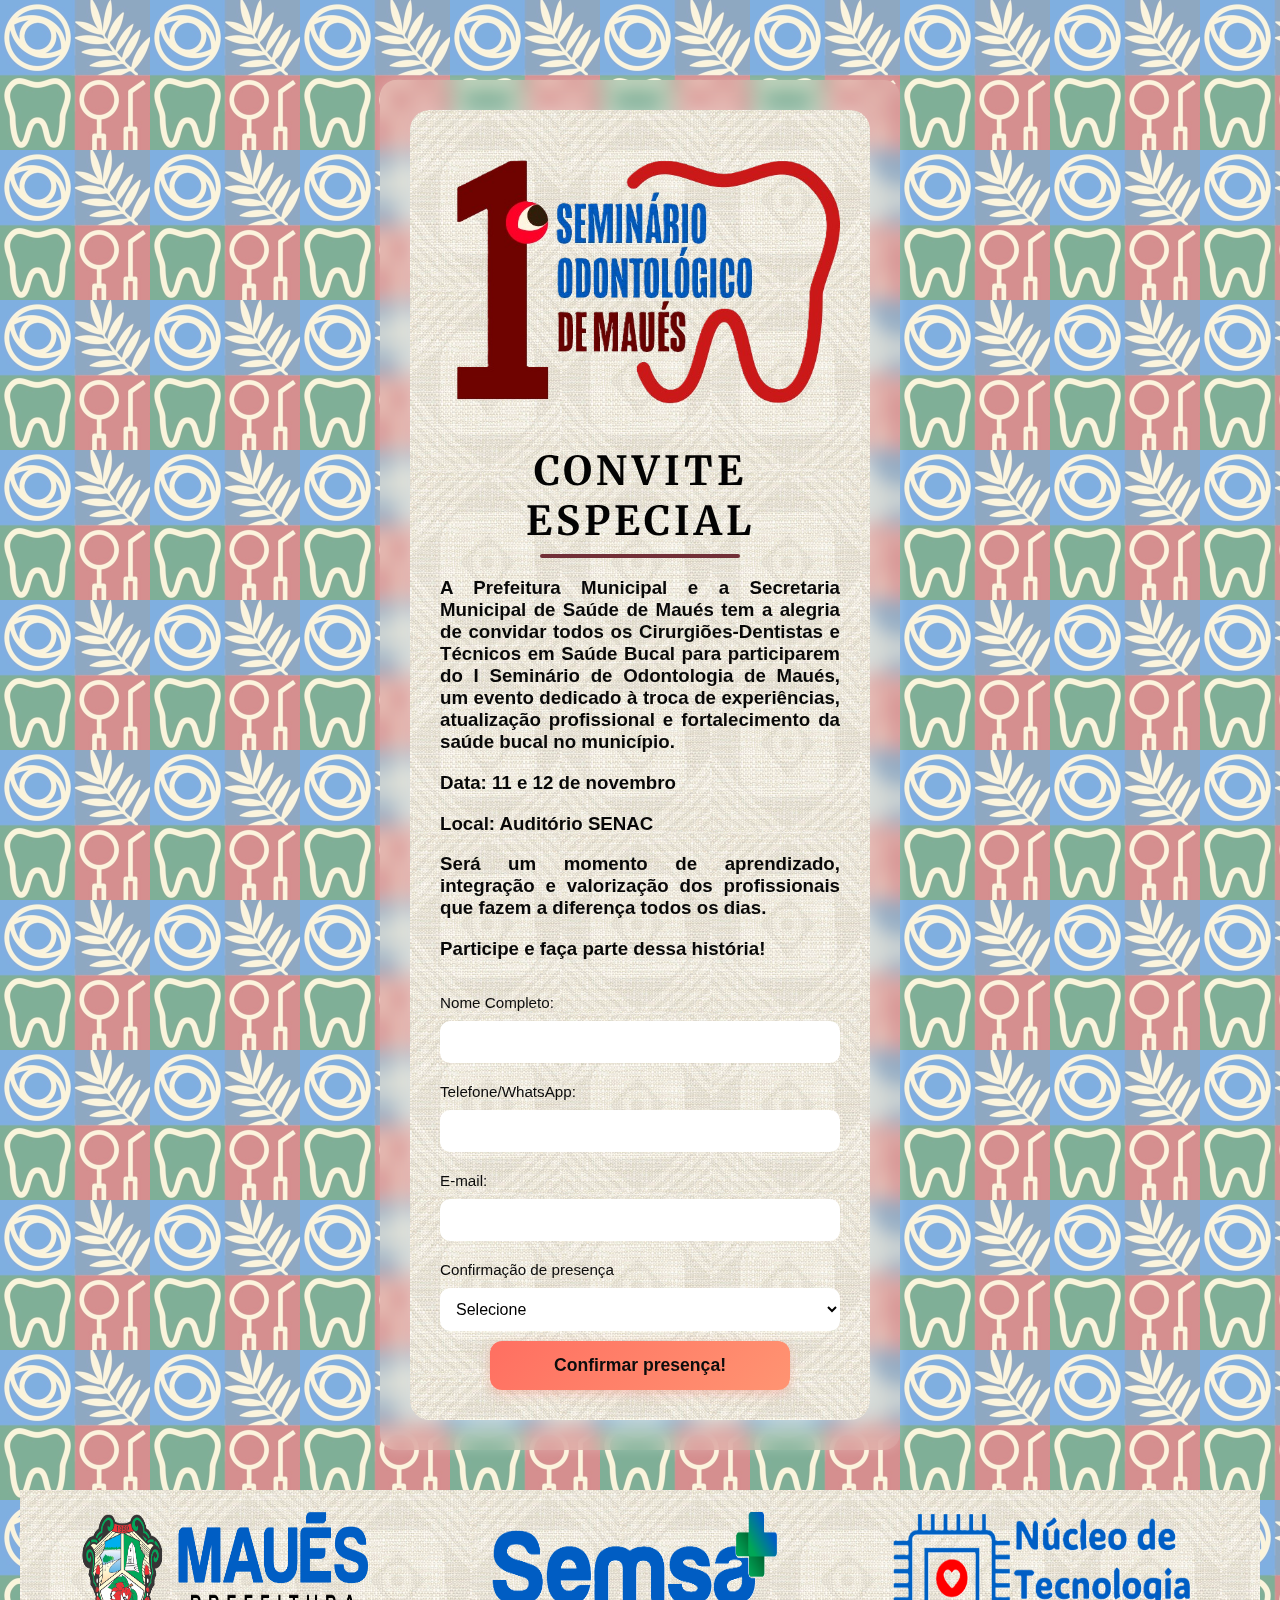
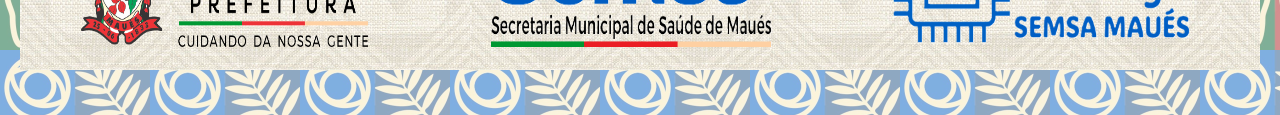
<file: index.html>
<!DOCTYPE html>
<html lang="pt-BR">

<head>
  <meta charset="UTF-8" />
  <meta name="viewport" content="width=device-width, initial-scale=1.0" />
  <title>1º Seminário de Odontologia de Maués</title>
  <link href="https://fonts.googleapis.com/css2?family=Merriweather:wght@600;700&display=swap" rel="stylesheet" />
  <link rel="stylesheet" href="style.css" />
  <link rel="stylesheet" href="mobile.css"/>

</head>

<body>
 
  <div class="form-wrapper">

    <div class="form-box">

      <div class="container">

        <img src="assets/logo.png" alt="logo" class="imagem-logo">
        
        <h1>Convite Especial</h1>
        <h3>A Prefeitura Municipal e a Secretaria Municipal de Saúde de Maués tem a alegria de convidar todos os Cirurgiões-Dentistas e Técnicos em Saúde Bucal para participarem do I Seminário de Odontologia de Maués, um evento dedicado à troca de experiências, atualização profissional e fortalecimento da saúde bucal no município.</h3>
        <h3>Data: 11 e 12 de novembro </h3>
        <h3>Local: Auditório SENAC </h3>
        <h3>Será um momento de aprendizado, integração e valorização dos profissionais que fazem a diferença todos os dias.</h3>
        <h3>Participe e faça parte dessa história!</h3>
        <form id="formulario">
        <label>Nome Completo:</label>
        <input type="text" name="nome" required />

        <label>Telefone/WhatsApp:</label>
        <input type="tel" name="telefone" required />

        <label>E-mail:</label>
        <input type="email" name="email" required />

        <label>Confirmação de presença</label>
        <select name="presenca" required>
          <option value="">Selecione</option>
          <option value="Sim">Sim</option>
          <option value="Não">Não</option>
        </select>

        <button type="submit">Confirmar presença!</button>
        </form>

        <div class="success-message" id="mensagem"></div>
      </div>
    </div>

  </div>

  <script src="script.js"></script>
  <script src="script-background.js"></script>

</body>

<!-- RODAPÉ -->
    <footer class="footer">
        <div class="div-prefeitura">
          <img class="prefeitura" src="assets/Logos/prefeitura.png" alt="prefeitura">
        </div>

        <div class="div-semsa">
          <img class="semsa" src="assets/Logos/semsa.png" alt="semsa">
        </div>

        <div class="div-nucleoti">
          <img class="nucleoti" src="assets/Logos/nucleo.png" alt="nucleoti">
        </div>
    </footer>
</html>
</file>
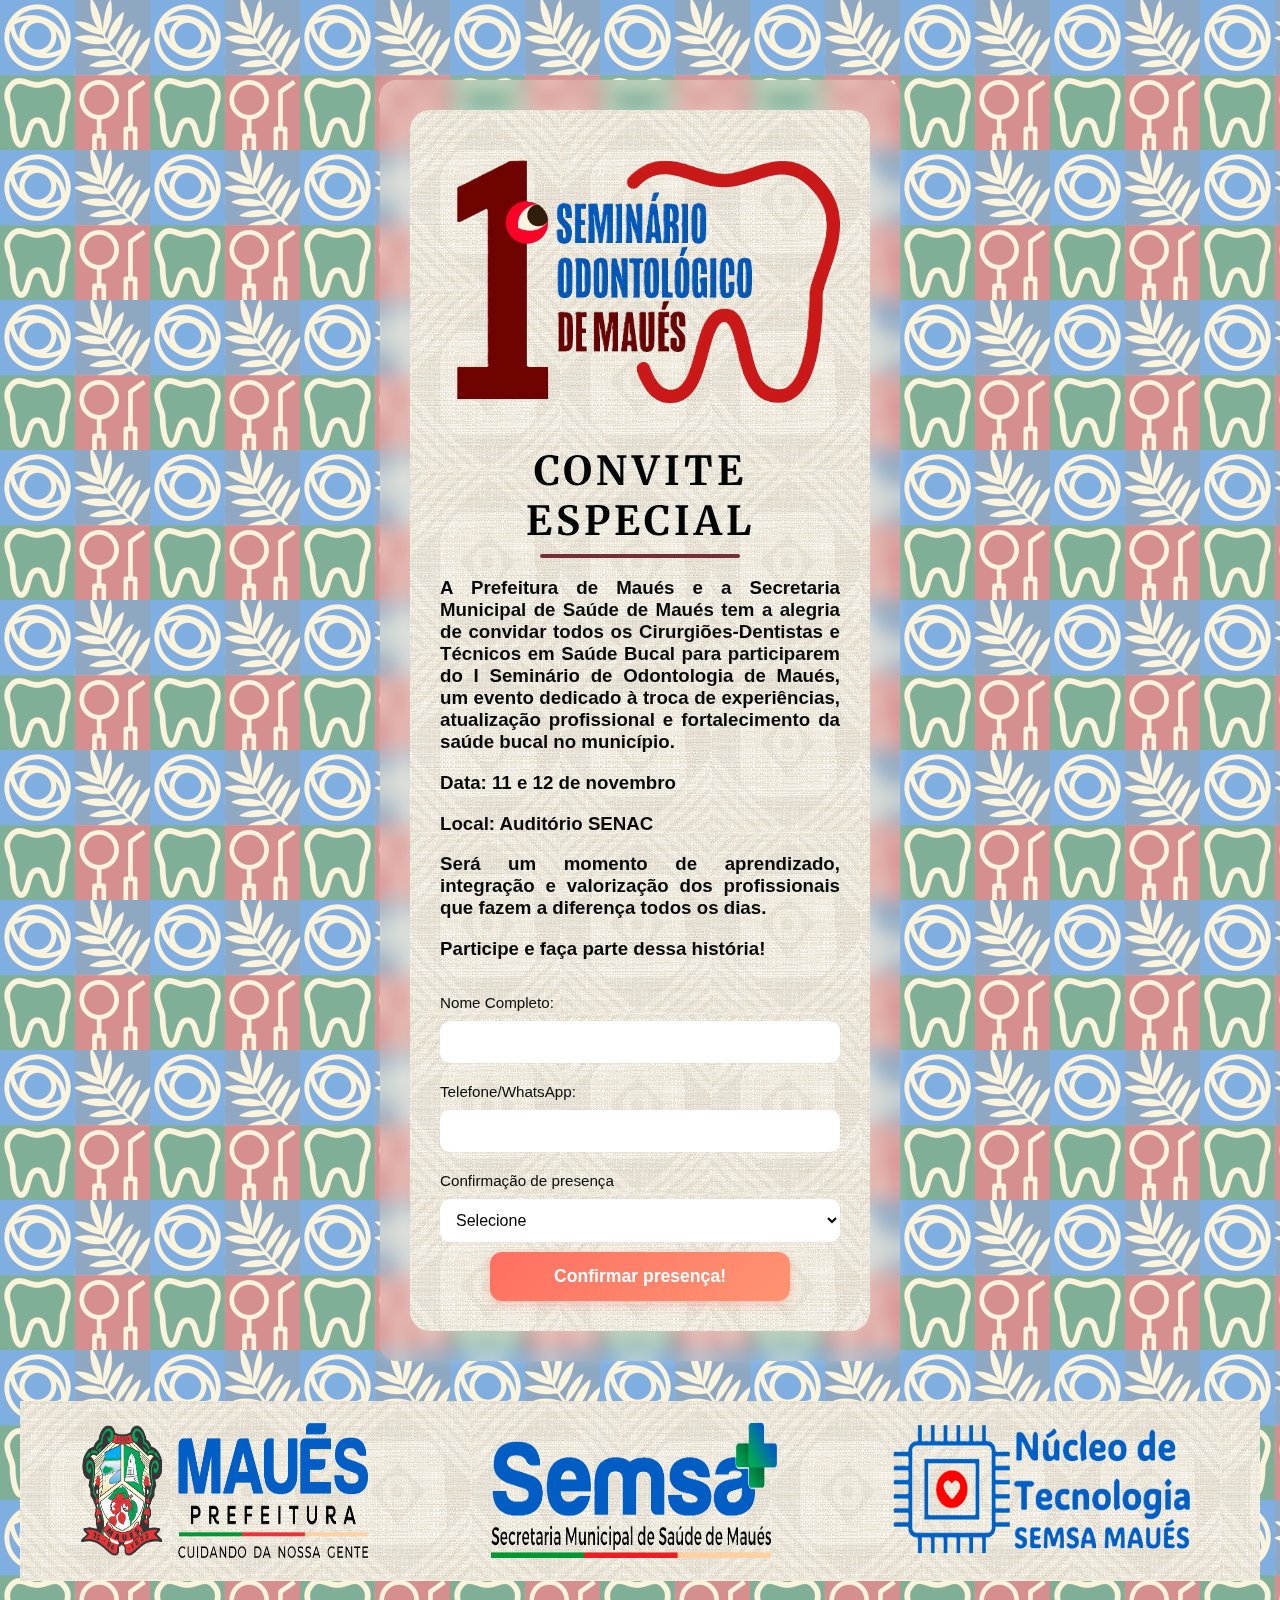
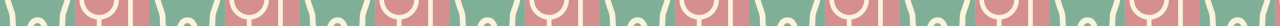
<file: Convite-Seminario-Odontologia/index.html>
<!DOCTYPE html>
<html lang="pt-BR">

<head>
  <meta charset="UTF-8" />
  <meta name="viewport" content="width=device-width, initial-scale=1.0" />
  <title>1º Seminário de Odontologia de Maués</title>
  <link href="https://fonts.googleapis.com/css2?family=Merriweather:wght@600;700&display=swap" rel="stylesheet" />
  <link rel="stylesheet" href="style.css" />

</head>

<body>
 
  <div class="form-wrapper">

    <div class="form-box">

      <div class="container">

        <img src="assets/logo.png" alt="logo" class="imagem-logo">
        
        <h1>Convite Especial</h1>
        <h3>A Prefeitura de Maués e a Secretaria Municipal de Saúde de Maués tem a alegria de convidar todos os Cirurgiões-Dentistas e Técnicos em Saúde Bucal para participarem do I Seminário de Odontologia de Maués, um evento dedicado à troca de experiências, atualização profissional e fortalecimento da saúde bucal no município.</h3>
        <h3>Data: 11 e 12 de novembro </h3>
        <h3>Local: Auditório SENAC </h3>
        <h3>Será um momento de aprendizado, integração e valorização dos profissionais que fazem a diferença todos os dias.</h3>
        <h3>Participe e faça parte dessa história!</h3>
        <form id="formulario">
          <label>Nome Completo:</label>
          <input type="text" name="nome" required />

          <label>Telefone/WhatsApp:</label>
          <input type="tel" name="telefone" required />

          <label>Confirmação de presença</label>
          <select name="presenca" required>
            <option value="">Selecione</option>
            <option value="Sim">Sim</option>
            <option value="Não">Não</option>
          </select>

          <button type="submit">Confirmar presença!</button>
        </form>

        <div class="success-message" id="mensagem"></div>
      </div>
    </div>

  </div>

  <script src="script.js"></script>
  <script src="script-background.js"></script>

</body>

<!-- RODAPÉ -->
    <footer class="footer">
        <div class="div-prefeitura">
          <img class="prefeitura" src="assets/Logos/prefeitura.png" alt="prefeitura">
        </div>

        <div class="div-semsa">
          <img class="semsa" src="assets/Logos/semsa.png" alt="semsa">
        </div>

        <div class="div-nucleoti">
          <img class="nucleoti" src="assets/Logos/nucleo.png" alt="nucleoti">
        </div>
    </footer>


</html>
</file>
<file: style.css>
html,
    body {
       /* height: 100%;*/
        margin: 0;
        padding: 0;
    }

    /* Fundo com estrelas animadas */
    body {
        display: flex;
        justify-content: center;
        align-items: center;
        background: radial-gradient(ellipse at bottom, #0d1a3a 0%, #000000 100%);
        background-image: url(assets/background.png);
        background-repeat: repeat; 
        font-family: 'Segoe UI', sans-serif;
        perspective: 1000px;
        color: white;
        /*overflow-x: hidden;*/
        /* Impede rolagem lateral */
        overflow-y: auto;
        /* Permite rolagem vertical */
        min-height: 100vh;
        /* overflow-y: auto;*/
        position: relative;
        flex-direction: column;
        padding: 40px 20px;

    }

   
    /* Caixa do formulário */
    .container {
        background-image: url(assets/backdrop.png);
        background-repeat: repeat;
        border-radius: 20px;
        padding: 30px;
        width: 100vw;
        max-width: 400px;
        width: 100%;
        backdrop-filter: blur(8px);
        box-shadow: 0 0 20px #fff4;
        z-index: 1;
        margin: auto;
        /* <- isso aqui centraliza certinho dentro do flex */
    }

    h1 {
        font-family: 'Merriweather', serif;
        font-weight: 700;
        font-size: 2.5rem;
        color: #030303;
        /* lilás mais escuro */
        text-align: center;
        letter-spacing: 4px;
        margin-bottom: 10px;
        text-transform: uppercase;
        /* Uma linha fina abaixo para dar destaque */
        position: relative;
        padding-bottom: 12px;
        max-width: max-content;
        margin-left: auto;
        margin-right: auto;
    }

    h1::after {
        content: "";
        position: absolute;
        width: 50%;
        height: 4px;
        color: #0a0a0a;
        background-color: #722F37;
        /* lilás complementar */
        left: 25%;
        bottom: 0;
        border-radius: 2px;
    }

    h2 {
        font-family: 'Playfair Display', serif;
        font-weight: 600;
        font-size: 1rem;
        text-align: center;
        letter-spacing: 2px;
        text-transform: capitalize;
        position: relative;
        padding-bottom: 8px;
        color: #030303;
        /* lilás elegante */
        max-width: max-content;
        margin: 0 auto 30px auto;
    }

    h2::after {
        content: "";
        position: absolute;
        width: 40%;
        height: 3px;
        background-color: #722F37;
        /* linha discreta lilás */
        left: 30%;
        bottom: 0;
        border-radius: 2px;
    }

    label {
        display: block;
        margin-top: 15px;
        font-weight: bold;
    }

    input,
    select,
    textarea,
    button {
        width: 100%;
        padding: 10px;
        margin-top: 5px;
        border-radius: 8px;
        border: none;
        font-size: 1em;
    }

    input,
    select,
    textarea {
        background: #fff;
        color: #000;
    }

    button {
        background: #ff6f61;
        color: white;
        cursor: pointer;
        transition: background 0.3s;
        font-weight: bold;
    }

    button:hover {
        background: #e85c50;
    }

    .success-message {
        text-align: center;
        margin-top: 20px;
        font-weight: bold;
        display: none;
    }

    .success-message.success {
        color: #04fc04;
    }

    .success-message.error {
        color: #ff6f61;
    }

    /* Spinner pequeno dentro do botão */
    .spinner {
        border: 3px solid rgba(255, 255, 255, 0.3);
        border-top: 3px solid white;
        border-radius: 50%;
        width: 16px;
        height: 16px;
        animation: spin 1s linear infinite;
        display: inline-block;
        vertical-align: middle;
        margin-left: 8px;
    }

    @keyframes spin {
        to {
            transform: rotate(360deg);
        }
    }

    /* Estilo do botão desabilitado */
    button:disabled {
        background: #aaa;
        cursor: not-allowed;
    }

    form {
        display: flex;
        flex-direction: column;
        gap: 5px;
    }

    label {
        font-size: 0.95rem;
        color: #0c0c0c;
        font-weight: 500;
    }

    input,
    select,
    textarea {
        width: 100%;
        padding: 12px;
        border-radius: 10px;
        border: none;
        background: #fff;
        color: #000;
        font-size: 1rem;
        box-sizing: border-box;
        transition: box-shadow 0.3s, border-color 0.3s;
    }

    input:focus,
    select:focus,
    textarea:focus {
        outline: none;
        border: 2px solid #dfaef1;
        box-shadow: 0 0 6px #dfaef1aa;
    }

    textarea {
        resize: vertical;
        min-height: 70px;
    }

    button {
        align-self: center;
        width: 100%;
        max-width: 300px;
        padding: 14px;
        font-size: 1.1rem;
        font-weight: bold;
        border-radius: 12px;
        background-color: #ff6f61;
        color: rgb(12, 12, 12);
        border: none;
        cursor: pointer;
        transition: background 0.3s, transform 0.2s;
        box-shadow: 0 4px 12px rgba(255, 111, 97, 0.3);
    }

    button:hover {
        background-color: #e85c50;
        transform: scale(1.02);
    }

    button:disabled {
        background: #aaa;
        cursor: not-allowed;
    }

    .success-message {
        text-align: center;
        margin-top: 20px;
        font-size: 1rem;
        font-weight: bold;
    }

    .success-message.success {
        color: #17fa02;
        /* sombra da letra */
        text-shadow: 2px 2px rgb(7, 7, 7);
        /* Borda da letra */
        /* -webkit-text-stroke: 0.3px black; */
    }

    .success-message.error {
        color: #ff6f61;
    }

    @media (max-width: 480px) {
        .container {
            margin: 5px;
            padding: 5px;
        }

        h1 {
            font-size: 2rem;
        }

        h2 {
            font-size: 1rem;
        }
    }

    button {
        background: linear-gradient(135deg, #ff6f61, #ff9472);
        box-shadow: inset 0 0 0 transparent, 0 4px 12px rgba(255, 111, 97, 0.3);
    }


    .form-wrapper {
        display: flex;
        justify-content: center;
        align-items: center;
        gap: 40px;
        padding: 40px;
        flex-wrap: wrap;
    }

    .imagem-logo {
        width: 100%;
        max-width: 450px;
    }

    /* Texto de chamada do Convite */
    .form-box {
        flex: 2;
        background-color: rgba(255, 255, 255, 0.05);
        padding: 30px;
        border-radius: 16px;
        backdrop-filter: blur(10px);
        box-shadow: 0 0 12px rgba(255, 255, 255, 0.2);
        color: rgb(8, 8, 8);
        text-align: justify;
    }


 @media (max-width: 768px) {
        body {
            min-height: 100vh;
            overflow-y: auto !important;
        }

        .form-wrapper {
            display: flex;
            flex-direction: column;
            align-items: center;
            padding: 20px;
            gap: 20px;
            flex-wrap: nowrap;
        }

        .form-box {
            order: 1;
            width: 100%;
            max-width: 400px;
            padding: 20px;
        }

    }

/* Rodapé */
    .footer {
        width: 100%;
        max-height: 20vh;
        background-image: url(assets/backdrop.png);
        background-repeat: repeat; 
        display: grid;
        grid-template-columns: 33% 33% 33%; /* Define os tamanhos de cada subcontainer do principal */
        grid-template-areas: /* Organiza as linhas e colunas (containers) */
        "div-prefeitura div-semsa div-nucleoti";    
        align-items: center;
    }

    .div-prefeitura {
        width: 100%;
        height: 20vh;
        display: flex;
        justify-content: center;
        align-items: center;
    }

    .div-semsa {
        width: 100%;
        height: 20vh;
        display: flex;
        justify-content: center;
        align-items: center;
    }

    .div-nucleoti {
        width: 100%;
        height: 20vh;
        display: flex;
        justify-content: center;
        align-items: center;
    }
    

    .prefeitura {
        height: 15vh;
        width: 70%;
    }
        
     .semsa {
        height: 15vh;
        width: 70%;
    }

    .nucleoti {
        height: 30vh;
        width: 80%;
    }
</file>
<file: mobile.css>
/* MOBILE */
    @media (max-width: 770px) {

        /* Caixa do formulário */
        .container {
            background-image: url(assets/backdrop.png);
            background-repeat: repeat;
            border-radius: 20px;
            padding: 30px;
            width: 100vw;
            max-width: 400px;
            width: 70%;
            backdrop-filter: blur(8px);
            box-shadow: 0 0 20px #fff4;
            z-index: 1;
            margin: auto;
            /* <- isso aqui centraliza certinho dentro do flex */
        }

        /* Rodapé */
        .footer {
            width: 100%;
            max-height: 20vh;
            background-image: url(assets/backdrop.png);
            background-repeat: repeat; 
            display: grid;
            grid-template-columns: 33% 33% 33%; /* Define os tamanhos de cada subcontainer do principal */
            grid-template-areas: /* Organiza as linhas e colunas (containers) */
            "div-prefeitura div-semsa div-nucleoti";    
            align-items: center;
        }

        .prefeitura {
            height: 7vh;
            width: 80%;
        }
            
        .semsa {
            height: 8vh;
            width: 70%;
        }

        .nucleoti {
            height: 17vh;
            width: 80%;
        }
    }

    @media (max-width: 500px) {
        /* Caixa do formulário */
        .container {
            background-image: url(assets/backdrop.png);
            background-repeat: repeat;
            border-radius: 20px;
            padding: 30px;
            width: 100vw;
            max-width: 400px;
            width: 70%;
            backdrop-filter: blur(8px);
            box-shadow: 0 0 20px #fff4;
            z-index: 1;
            margin: auto;
            /* <- isso aqui centraliza certinho dentro do flex */
        }

        /* Rodapé */
        .footer {
            width: 300px;
            max-height: 20vh;
            background-image: url(assets/backdrop.png);
            background-repeat: repeat; 
            display: grid;
            grid-template-columns: 33% 33% 33%; /* Define os tamanhos de cada subcontainer do principal */
            grid-template-areas: /* Organiza as linhas e colunas (containers) */
            "div-prefeitura div-semsa div-nucleoti";    
            align-items: center;
        }
    }

    @media (max-width: 300px) {
         /* Rodapé */
        .footer {
            width: 250px;
            max-height: 20vh;
            background-image: url(assets/backdrop.png);
            background-repeat: repeat; 
            display: grid;
            grid-template-columns: 33% 33% 33%; /* Define os tamanhos de cada subcontainer do principal */
            grid-template-areas: /* Organiza as linhas e colunas (containers) */
            "div-prefeitura div-semsa div-nucleoti";    
            align-items: center;
        }
    }
</file>
<file: Convite-Seminario-Odontologia/style.css>
html,
    body {
       /* height: 100%;*/
        margin: 0;
        padding: 0;
    }

    /* Fundo com estrelas animadas */
    body {
        display: flex;
        justify-content: center;
        align-items: center;
        background: radial-gradient(ellipse at bottom, #0d1a3a 0%, #000000 100%);
        background-image: url(assets/background.png);
        background-repeat: repeat; 
        font-family: 'Segoe UI', sans-serif;
        perspective: 1000px;
        color: white;
        /*overflow-x: hidden;*/
        /* Impede rolagem lateral */
        overflow-y: auto;
        /* Permite rolagem vertical */
        min-height: 100vh;
        /* overflow-y: auto;*/
        position: relative;
        flex-direction: column;
        padding: 40px 20px;

    }

   
    /* Caixa do formulário */
    .container {
        background-image: url(assets/backdrop.png);
        background-repeat: repeat;
        border-radius: 20px;
        padding: 30px;
        width: 100vw;
        max-width: 400px;
        width: 100%;
        backdrop-filter: blur(8px);
        box-shadow: 0 0 20px #fff4;
        z-index: 1;
        margin: auto;
        /* <- isso aqui centraliza certinho dentro do flex */
    }

    h1 {
        font-family: 'Merriweather', serif;
        font-weight: 700;
        font-size: 2.5rem;
        color: #030303;
        /* lilás mais escuro */
        text-align: center;
        letter-spacing: 4px;
        margin-bottom: 10px;
        text-transform: uppercase;
        /* Uma linha fina abaixo para dar destaque */
        position: relative;
        padding-bottom: 12px;
        max-width: max-content;
        margin-left: auto;
        margin-right: auto;
    }

    h1::after {
        content: "";
        position: absolute;
        width: 50%;
        height: 4px;
        color: #0a0a0a;
        background-color: #722F37;
        /* lilás complementar */
        left: 25%;
        bottom: 0;
        border-radius: 2px;
    }

    h2 {
        font-family: 'Playfair Display', serif;
        font-weight: 600;
        font-size: 1rem;
        text-align: center;
        letter-spacing: 2px;
        text-transform: capitalize;
        position: relative;
        padding-bottom: 8px;
        color: #030303;
        /* lilás elegante */
        max-width: max-content;
        margin: 0 auto 30px auto;
    }

    h2::after {
        content: "";
        position: absolute;
        width: 40%;
        height: 3px;
        background-color: #722F37;
        /* linha discreta lilás */
        left: 30%;
        bottom: 0;
        border-radius: 2px;
    }

    label {
        display: block;
        margin-top: 15px;
        font-weight: bold;
    }

    input,
    select,
    textarea,
    button {
        width: 100%;
        padding: 10px;
        margin-top: 5px;
        border-radius: 8px;
        border: none;
        font-size: 1em;
    }

    input,
    select,
    textarea {
        background: #fff;
        color: #000;
    }

    button {
        background: #ff6f61;
        color: white;
        cursor: pointer;
        transition: background 0.3s;
        font-weight: bold;
    }

    button:hover {
        background: #e85c50;
    }

    .success-message {
        text-align: center;
        margin-top: 20px;
        font-weight: bold;
        display: none;
    }

    .success-message.success {
        color: #04fc04;
    }

    .success-message.error {
        color: #ff6f61;
    }

    /* Spinner pequeno dentro do botão */
    .spinner {
        border: 3px solid rgba(255, 255, 255, 0.3);
        border-top: 3px solid white;
        border-radius: 50%;
        width: 16px;
        height: 16px;
        animation: spin 1s linear infinite;
        display: inline-block;
        vertical-align: middle;
        margin-left: 8px;
    }

    @keyframes spin {
        to {
            transform: rotate(360deg);
        }
    }

    /* Estilo do botão desabilitado */
    button:disabled {
        background: #aaa;
        cursor: not-allowed;
    }

    form {
        display: flex;
        flex-direction: column;
        gap: 5px;
    }

    label {
        font-size: 0.95rem;
        color: #0c0c0c;
        font-weight: 500;
    }

    input,
    select,
    textarea {
        width: 100%;
        padding: 12px;
        border-radius: 10px;
        border: none;
        background: #fff;
        color: #000;
        font-size: 1rem;
        box-sizing: border-box;
        transition: box-shadow 0.3s, border-color 0.3s;
    }

    input:focus,
    select:focus,
    textarea:focus {
        outline: none;
        border: 2px solid #dfaef1;
        box-shadow: 0 0 6px #dfaef1aa;
    }

    textarea {
        resize: vertical;
        min-height: 70px;
    }

    button {
        align-self: center;
        width: 100%;
        max-width: 300px;
        padding: 14px;
        font-size: 1.1rem;
        font-weight: bold;
        border-radius: 12px;
        background-color: #ff6f61;
        color: white;
        border: none;
        cursor: pointer;
        transition: background 0.3s, transform 0.2s;
        box-shadow: 0 4px 12px rgba(255, 111, 97, 0.3);
    }

    button:hover {
        background-color: #e85c50;
        transform: scale(1.02);
    }

    button:disabled {
        background: #aaa;
        cursor: not-allowed;
    }

    .success-message {
        text-align: center;
        margin-top: 20px;
        font-size: 1rem;
        font-weight: bold;
    }

    .success-message.success {
        color: #17fa02;
    }

    .success-message.error {
        color: #ff6f61;
    }

    @media (max-width: 480px) {
        .container {
            margin: 5px;
            padding: 5px;
        }

        h1 {
            font-size: 2rem;
        }

        h2 {
            font-size: 1rem;
        }
    }

    button {
        background: linear-gradient(135deg, #ff6f61, #ff9472);
        box-shadow: inset 0 0 0 transparent, 0 4px 12px rgba(255, 111, 97, 0.3);
    }


    .form-wrapper {
        display: flex;
        justify-content: center;
        align-items: center;
        gap: 40px;
        padding: 40px;
        flex-wrap: wrap;
    }

    .imagem-logo {
        width: 100%;
        max-width: 450px;
    }

    /* Texto de chamada do Convite */
    .form-box {
        flex: 2;
        background-color: rgba(255, 255, 255, 0.05);
        padding: 30px;
        border-radius: 16px;
        backdrop-filter: blur(10px);
        box-shadow: 0 0 12px rgba(255, 255, 255, 0.2);
        color: rgb(8, 8, 8);
        text-align: justify;
    }


 @media (max-width: 768px) {
        body {
            min-height: 100vh;
            overflow-y: auto !important;
        }

        .form-wrapper {
            display: flex;
            flex-direction: column;
            align-items: center;
            padding: 20px;
            gap: 20px;
            flex-wrap: nowrap;
        }

        .form-box {
            order: 1;
            width: 100%;
            max-width: 400px;
            padding: 20px;
        }

    }

/* Rodapé */
    .footer {
        width: 100%;
        max-height: 20vh;
        background-image: url(assets/backdrop.png);
        background-repeat: repeat; 
        display: grid;
        grid-template-columns: 33% 33% 33%; /* Define os tamanhos de cada subcontainer do principal */
        grid-template-areas: /* Organiza as linhas e colunas (containers) */
        "div-prefeitura div-semsa div-nucleoti";    
        align-items: center;
    }

    .div-prefeitura {
        width: 100%;
        height: 20vh;
        display: flex;
        justify-content: center;
        align-items: center;
    }

    .div-semsa {
        width: 100%;
        height: 20vh;
        display: flex;
        justify-content: center;
        align-items: center;
    }

    .div-nucleoti {
        width: 100%;
        height: 20vh;
        display: flex;
        justify-content: center;
        align-items: center;
    }
    

    .prefeitura {
        height: 15vh;
        width: 70%;
    }
        
     .semsa {
        height: 15vh;
        width: 70%;
    }

    .nucleoti {
        height: 30vh;
        width: 80%;
    }
</file>
